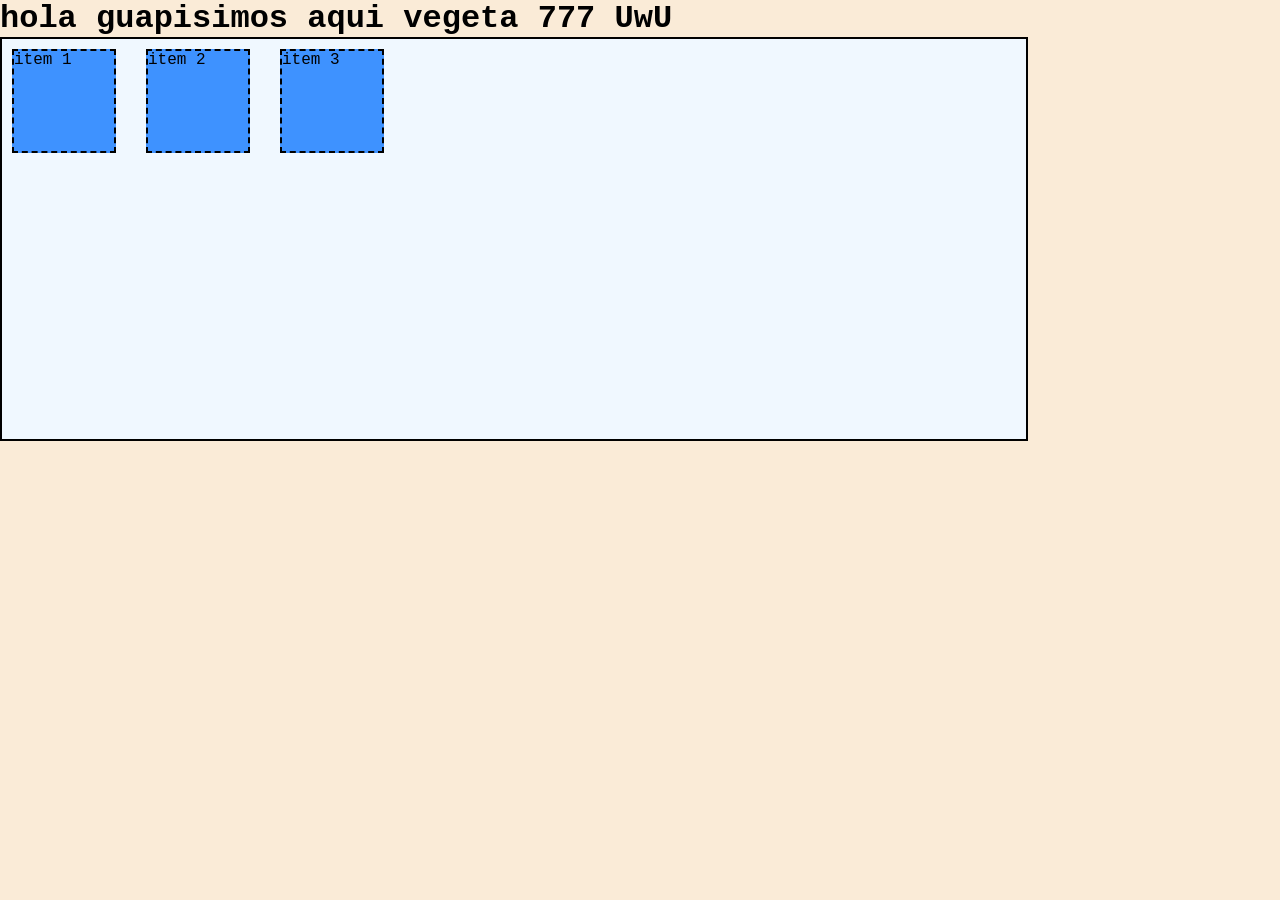
<file: flex-3407187/flex-basico/index.html>
<!DOCTYPE html>
<html lang="en">
<head>
    <meta charset="UTF-8">
    <meta name="viewport" content="width=device-width, initial-scale=1.0">
    <link rel="stylesheet" href="style.css">
    <title>Document</title>
</head>
<body>
    <h1>hola guapisimos aqui vegeta 777 UwU </h1>
    <div class="container">
        <div class="item">item 1</div>
        <div class="item">item 2</div>
        <div class="item">item 3</div>
    </div>
</body>
</html>
</file>
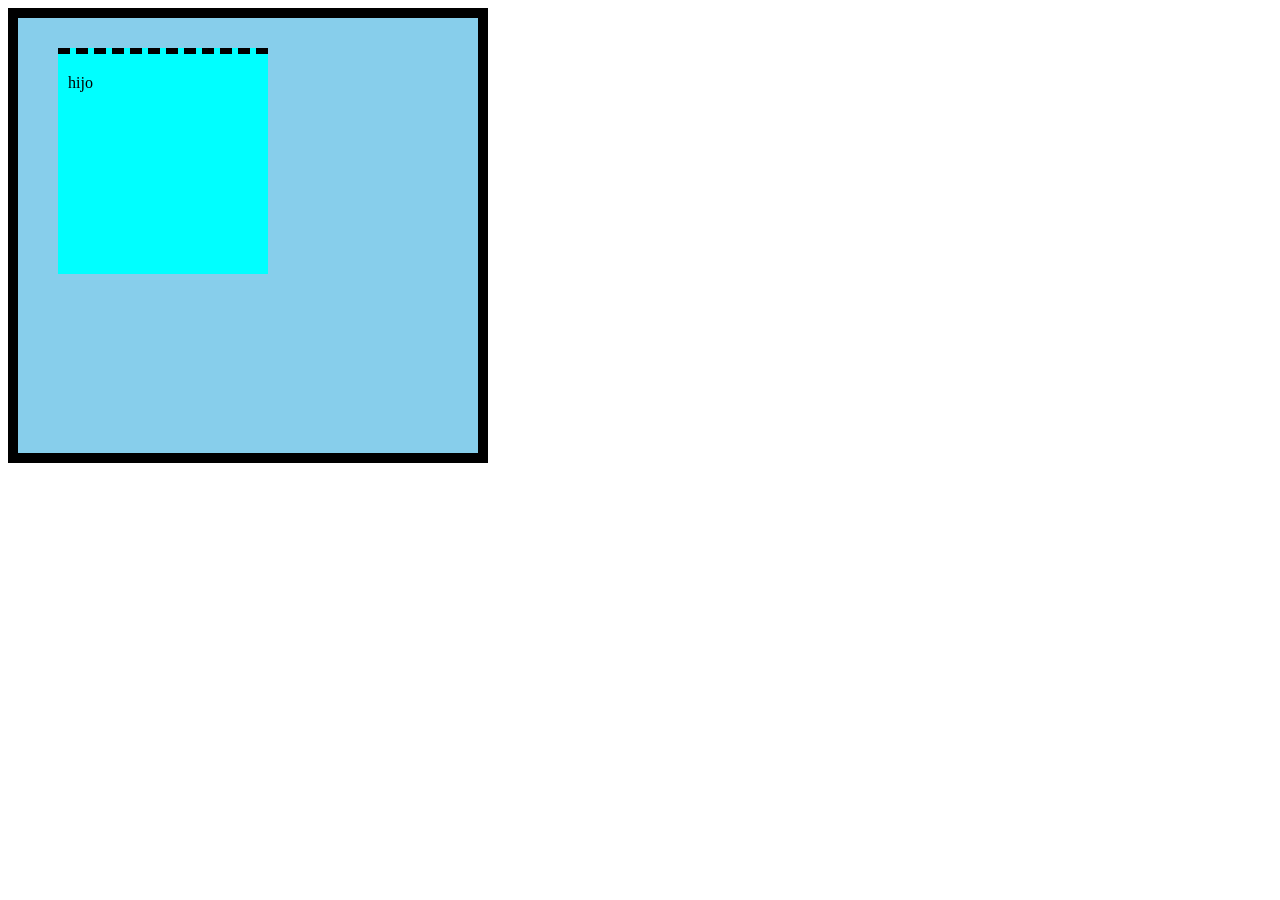
<file: HTML-SESION1-3407187/modelo-caja/index.html>
<!DOCTYPE html>
<html lang="en">
<head>
    <meta charset="UTF-8">
    <meta name="viewport" content="width=device-width, initial-scale=1.0">
    <title>Document</title>
    <style>
        .padre{
            display:block;
            background-color: skyblue;
            width: 400px;
            height: 400px;
            padding: 30px 20px 5px 40px;
            border: black 10px solid;
        }
        .hijo{
            display: block;
            background-color: aqua;
            width: 200px;
            height: 200px;
            padding-top: 20px;
            padding-left: 10px;
            border-top: black 6px dashed;
            border-right-style:dotted ;
            border-right-width:20px ;
            border-right: 50px;
        }
    </style>
</head>
<body>
    <div class="padre">
        <div class="hijo">hijo</div>
    </div>
</body>
</html>
</file>
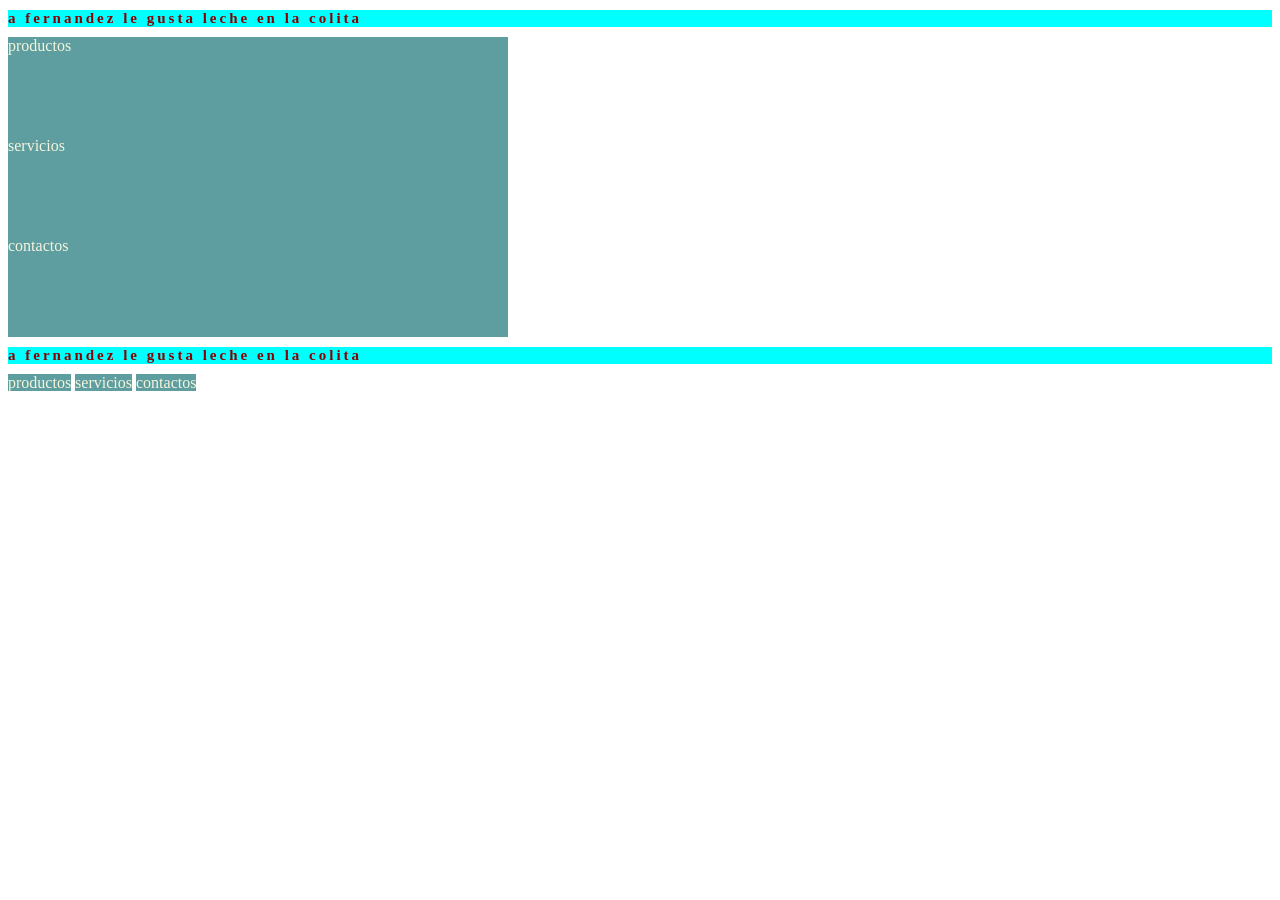
<file: HTML-SESION1-3407187/modelo-display/index.html>
<!DOCTYPE html>
<html lang="en">
<head>
    <meta charset="UTF-8">
    <meta name="viewport" content="width=, initial-scale=1.0">
    <title>Document</title>

    <style>
        .titulo{
            color: darkred;
            font-size: 15px;
            background-color: aqua;
            letter-spacing: 3px;
        }
        .menu{
            display: inline;
            background-color: cadetblue;
            color: beige;
            width: 500px;
            height: 100px;
        }
        .menu_block{
            display: block;
            background-color:cadetblue ;
            color: beige;
            width: 500px;
            height: 100px;
        }
    </style>
</head>
<body>
    <h1 class="titulo">a fernandez le gusta leche en la colita</h1>
    <div class="menu_block">productos</div>
    <div class="menu_block">servicios</div>
    <div class="menu_block">contactos</div>
    <h1 class="titulo">a fernandez le gusta leche en la colita</h1>
    <div class="menu">productos</div>
    <div class="menu">servicios</div>
    <div class="menu">contactos</div>


</body>
</html>
</file>
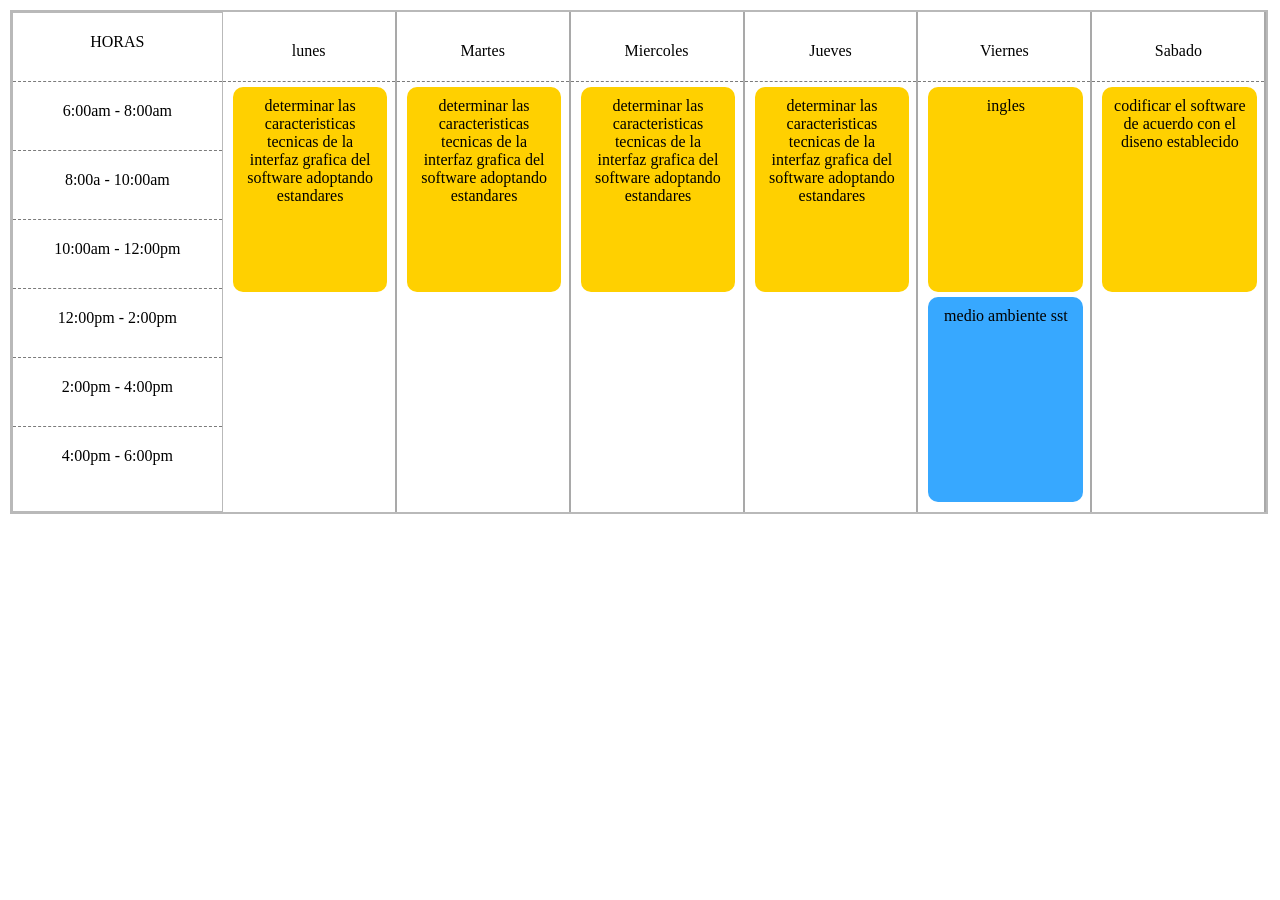
<file: flex-3407187/horario.html>
<!DOCTYPE html>
<html lang="en">
<head>
    <meta charset="UTF-8">
    <meta name="viewport" content="width=device-width, initial-scale=1.0">
    <title>Document</title>
    <link rel="stylesheet" href="horario.css">
</head>
<body>
    <div class="container">
    <div class="horas">
        <div class="hora">HORAS</div>
        <div class="hora">6:00am - 8:00am</div>
        <div class="hora">8:00a - 10:00am</div>
        <div class="hora">10:00am - 12:00pm</div>
        <div class="hora">12:00pm - 2:00pm</div>
        <div class="hora">2:00pm - 4:00pm</div>
        <div class="hora">4:00pm - 6:00pm</div>
    </div> 
    <div class="dias">
        <div class="dia">
            <div class="encabezado-dia">lunes</div>
            <div>
                <div class="manana">determinar las caracteristicas tecnicas de la 
                    interfaz grafica del software adoptando estandares
                </div>
            </div>
            <div></div>
            <div></div>
            <div> </div>
            <div></div>
        </div>
        
        <div class="dia">
            <div class="encabezado-dia">Martes</div>
            <div>
                <div class="manana">determinar las caracteristicas tecnicas de la 
                    interfaz grafica del software adoptando estandares
                </div>
            </div>
            <div></div>
            <div></div>
            <div></div>
            <div></div>
            <div></div>
        </div>
        <div class="dia">
            <div class="encabezado-dia">Miercoles</div>
            <div>
                <div class="manana">determinar las caracteristicas tecnicas de la 
                    interfaz grafica del software adoptando estandares
                </div>
            </div>
            <div></div>
            <div></div>
            <div></div>
            <div></div>
            <div></div>
        </div>
        <div class="dia">
            <div class="encabezado-dia">Jueves</div>
            <div>
                <div class="manana">determinar las caracteristicas tecnicas de la 
                    interfaz grafica del software adoptando estandares
                </div>
            </div>
            <div></div>
            <div></div>
            <div></div>
            <div></div>
            <div></div>
        </div>
        <div class="dia">
            <div class="encabezado-dia">Viernes</div>
            <div>
                <div class="manana">ingles</div>
            </div>
            <div></div>
            <div></div>
            <div><div class="mdasst">medio ambiente sst</div></div>
            <div></div>
            <div></div>
        </div>
        <div class="dia">
            <div class="encabezado-dia">Sabado</div>
            <div>
                <div class="manana">codificar el software de acuerdo 
                    con el diseno establecido</div>
            </div>
            <div></div>
            <div></div>
            <div></div>
            <div></div>
            <div></div>
        </div>
    </div>
    </div>
</body>
</html>
</file>
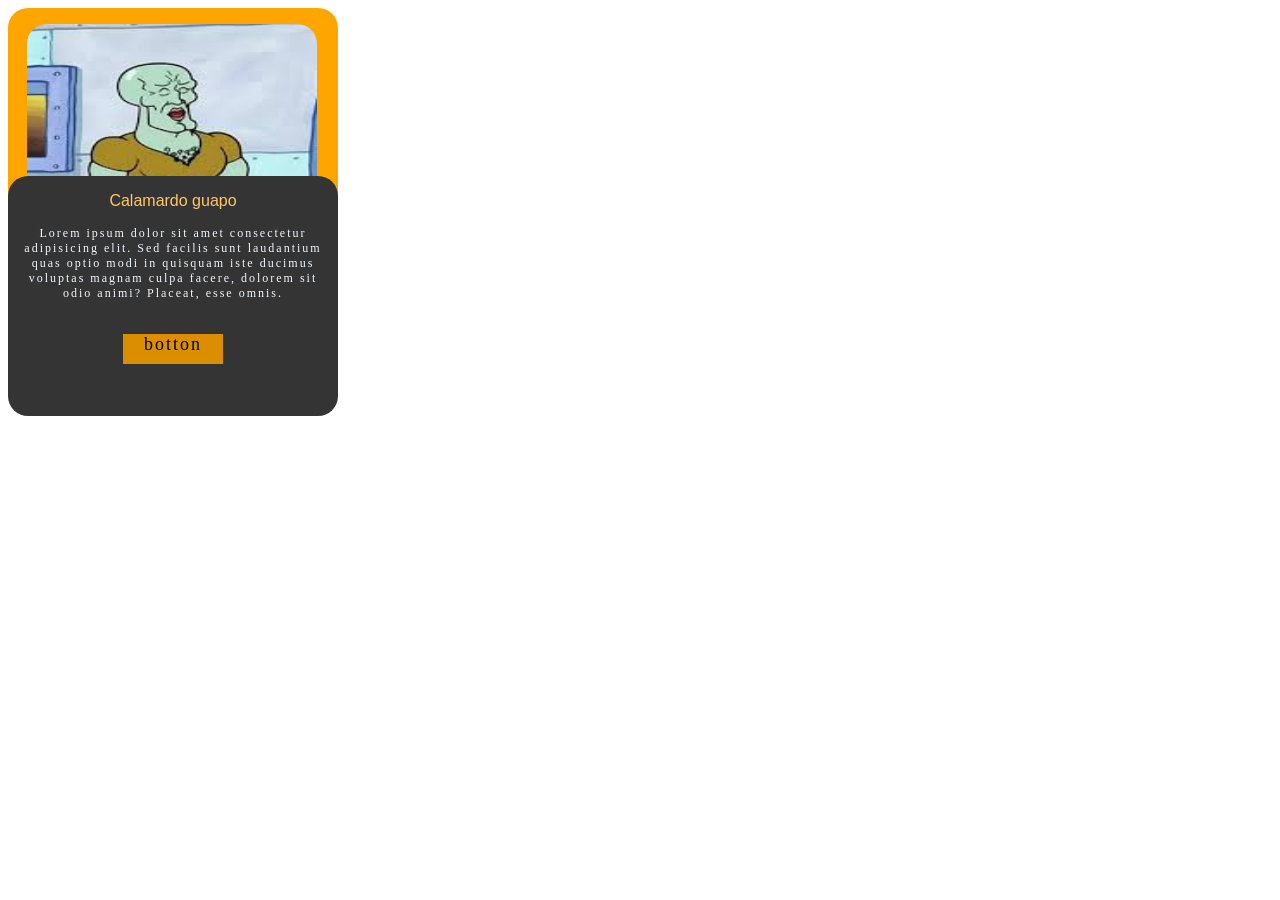
<file: HTML-SESION1-3407187/evidencias/evidencia-3.html>
<!DOCTYPE html>
<html lang="en">
<head>
    <meta charset="UTF-8">
    <meta name="viewport" content="width=device-width, initial-scale=1.0">
    <title>targeta</title>
    <style>
        .admi{
            position: relative;
            display: block;
            background-color: orange;
            width: 330px;
            height: 400PX;
   
            border-radius: 20px;
        }
        .img{
            width: 290px;
            height: 350px;

            margin: 19px;
            margin-top: 16px;
            border-radius: 20px;
        }
        .spa{
            position: absolute;
            display: block;
            background-color: rgb(52, 52, 52);
            width: 100%;
            height: 60%;
            margin-top: -67.1%;
            border-radius: 20px;
        }
        .calamardo{
            color: rgb(255, 201, 100);
            text-align: center;
            font-family:Arial, Helvetica, sans-serif;
        }
        .lorem{
            color: aliceblue;
            text-align: center;
            font-size: 12px;
            letter-spacing: 2px;
            margin: 15px;
        }
        .boton{
        
            margin: auto;
            margin-top: 10%;
            width: 100px;
            height: 30px;
            background-color: rgb(218, 142, 0);
            text-align: center;
            letter-spacing: 2px;
            font-size: 18px;
        }
    </style>
</head>
<body>
    <div class="admi">
        <img src="images.jpeg" alt="" class="img">      
        <div class="spa">
            <p class="calamardo">
                Calamardo guapo
            </p>
            <p class="lorem">Lorem ipsum dolor sit amet consectetur adipisicing elit. Sed facilis sunt 
                laudantium quas optio 
                modi in quisquam iste ducimus voluptas magnam culpa facere,
                 dolorem sit odio animi? Placeat, esse omnis.</p>
            <div class="boton">
                botton
            </div>
        </div>
    </div>
    
</body>
</html>
</file>
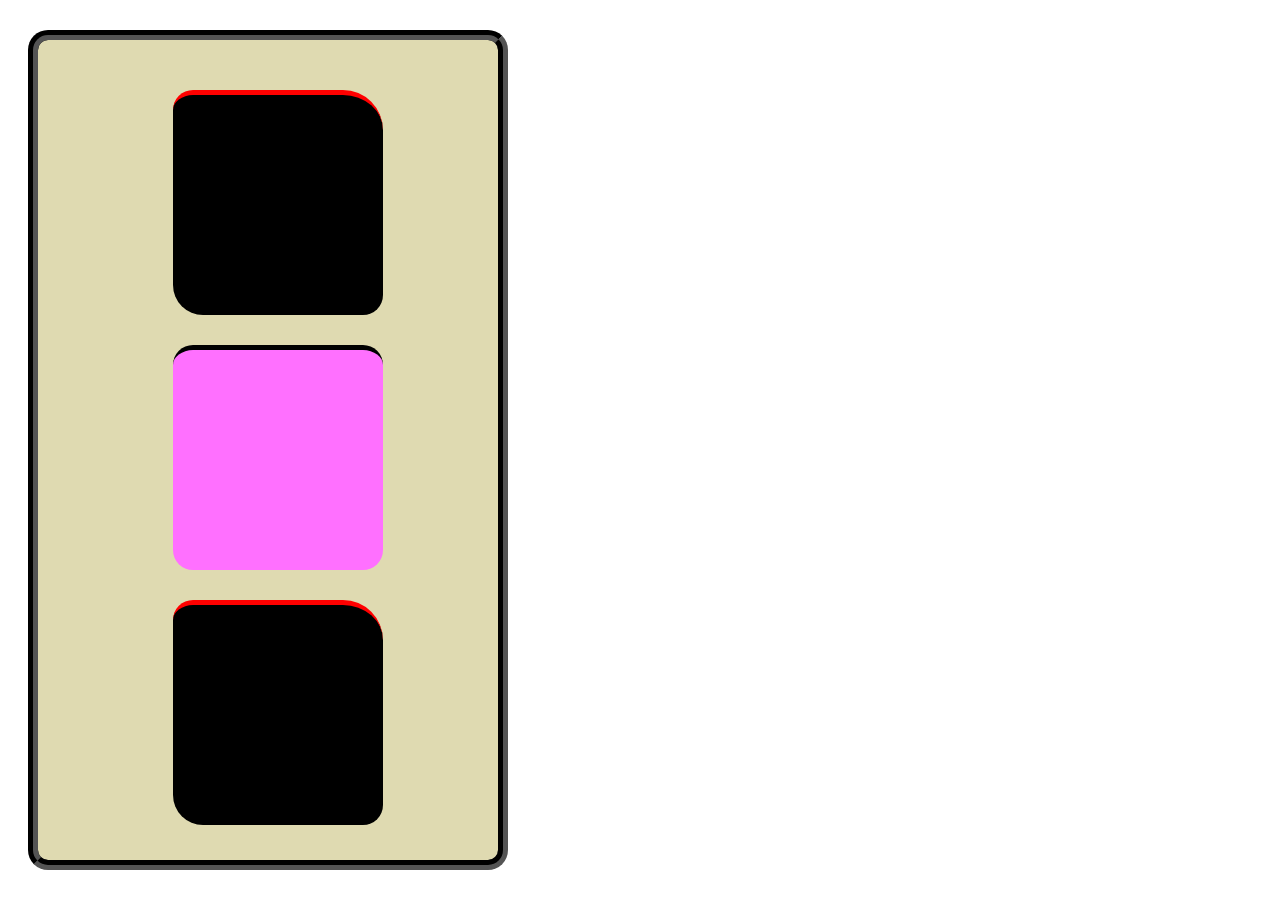
<file: HTML-SESION1-3407187/evidencias/evidencia.html>
<!DOCTYPE html>
<html lang="en">
<head>
    <meta charset="UTF-8">
    <meta name="viewport" content="width=device-width, initial-scale=1.0">
    <title>Document</title>
    <style>

        .padre{
            display:block;
            background-color: rgb(223, 218, 177);
            width: 400px;
            height: auto;
            padding: 30px 20px 5px 40px;
            border: black 10px groove;
            margin-top: 30px;
            margin-left: 20px;
            border-radius: 20px;
        }
        .hijo{
            display: block;
            background-color: rgb(0, 0, 0);
            width: 200px;
            height: 200px;
            padding-top: 20px;
            padding-left: 10px;
            border-top: rgb(255, 0, 0) 5px solid;
            border-right-style:dotted ;
            border-right-width:20px ;
            border-right: 50px;
            margin: 20px auto;
            margin-bottom: 30px;
            border-radius: 20px;
            border-bottom-left-radius: 30px;
            border-top-right-radius: 40px;


        }
        .hijo2{
            display: block;
            background-color: rgb(255, 112, 255);
            width: 200px;
            height: 200px;
            padding-top: 20px;
            padding-left: 10px;
            border-top: black 5px solid;
            border-right-style:dotted ;
            border-right-width:20px ;
            border-right: 50px;
            margin: 20px auto ;
            margin-bottom: 30px;

            border-radius: 20px;
        }
    </style>
</head>
<body>
    <div class="padre">
        <div class="hijo">hijo</div>
        <div class="hijo2"></div>
        <div class="hijo"></div>
    </div>
</body>
</html>
</file>
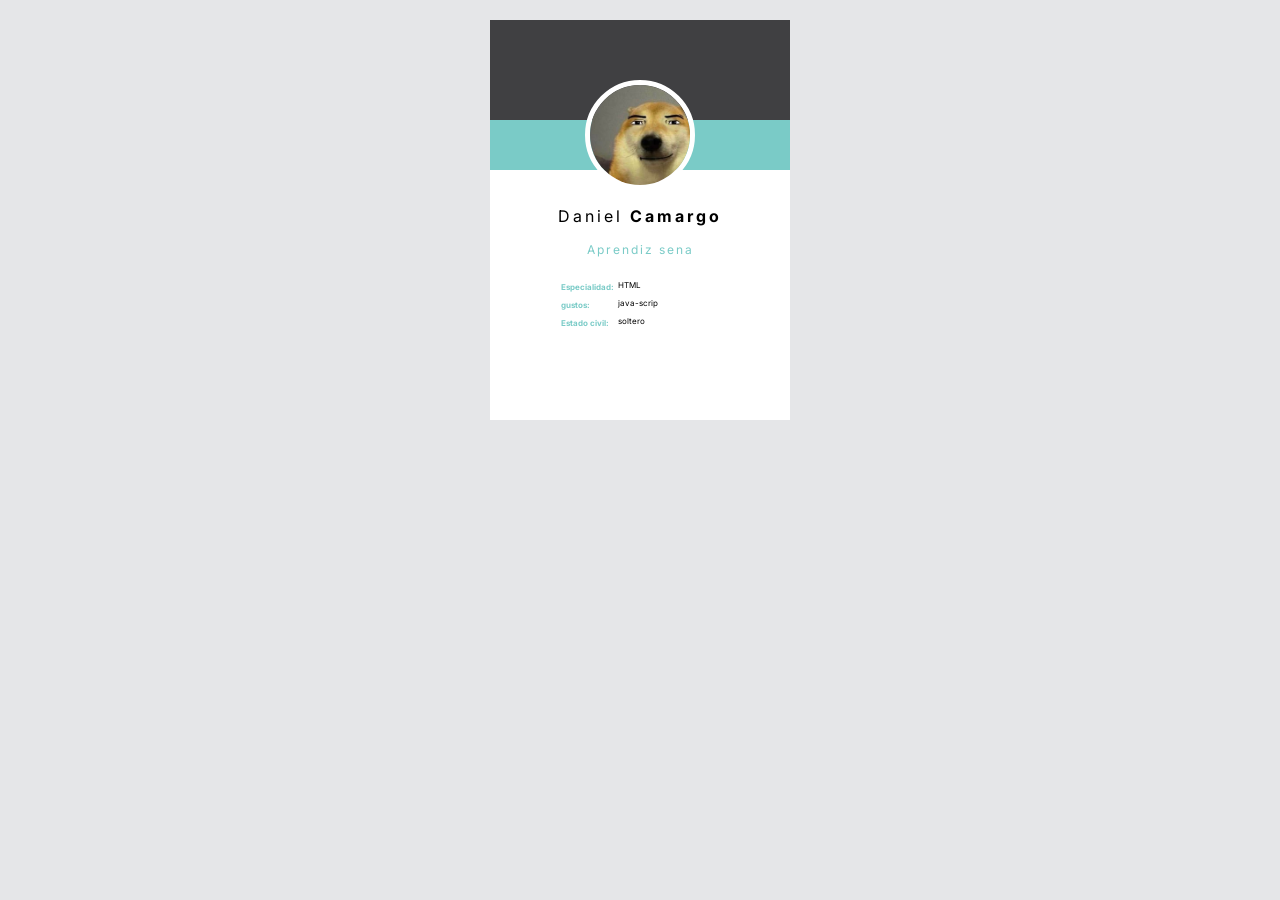
<file: HTML-SESION1-3407187/evidencias/evidencia2.html>
<!DOCTYPE html>
<html lang="en">
<head>
    <meta charset="UTF-8">
    <meta name="viewport" content="width=device-width, initial-scale=1.0">
    <title>Card Profiele</title>
    <style>
        /* declarar fuentes*/
            @font-face{
             font-family: 'Inter';  
             src: url('inter/Inter.ttf') format('truetype');
             font-style: bold;
             font-weight: 700;
             font-display: swap;  

            }
            @font-face{
             font-family: 'Inter';  
             src: url('inter/Inter.ttf') format('truetype');
             font-style: normal;
             font-weight: 400;
             font-display: swap;  

            }
        .card {
            margin: 0;
            padding: 0;
        }

        body{ 
            background-color: #e5e6e8;
            font-family: 'Inter', sans-serif;
        }
        .card {
            display: block;
            width: 300px;
            height: 400PX;
            background-color: #fff;
            margin: 20px auto;
        }

        .card__company {
            display: block;
            width: 100%;
            height: 100px;
            background-color: #404042;
        }

        .card__flag {
            display: block;
            width: auto;
            height: 50px;
            background-color: #7acbc7;
        }
        .card__imagen{
            display: block;
            width: 100px;
            height: 100px;
            border-radius: 50%;
            object-fit: cover;
            border: #fff solid 5px;
            margin-top: -90px;
            margin-left: auto;
            margin-right: auto;
        }
        .card__nombre{
            text-align: center;
            letter-spacing: 3px;
        }
        .card__nombre--negrita{
            font-weight: bold;
        }
        .card__profesion{
            text-align: center;
            color: #7acbc7;
            margin-top: 0%;
            font-size: 12px;
            letter-spacing: 2px;
        }
        .card__table{
            display: block;
            width: 55%;
            height: auto;
            margin: 20px auto;
            font-size: 8px;
        }
        .card__table--celda{
            padding-bottom: 5px;
            padding-right: 5px;
        }
        .card__table--atributo{
            font-weight: bold;
            color: #7acbc7;
        }
    </style>
</head>
<body>
    <div class="card">
        <div class="card__company"></div>
        <div class="card__flag"></div>
        <img src="../evidencias/perfil.jpg" alt="" class="card__imagen">
        <p class="card__nombre">
        Daniel <span class="card__nombre--negrita">Camargo</span>
        </p>
        <p class="card__profesion">
            Aprendiz sena
        </p>
        <table class="card__table">
            <tr>
                <td class="card__table--atributo">Especialidad:</td>
                <td class="card__table--celda">HTML</td>
            </tr>
            <tr>
                <td class="card__table--atributo">gustos:</td>
                <td class="card__table--celda">java-scrip</td>
            </tr>
            <tr>
                <td class="card__table--atributo">Estado civil:</td>
                <td class="card__table--celda">soltero</td>
            </tr>
        </table>
            </div>
    
</body>
</html>
</file>
<file: flex-3407187/flex-basico/style.css>
*{
    margin: 0;
    padding: 0;

}

body{
    background-color: antiquewhite;
    font-family: 'Courier New', Courier, monospace;
}

.container{
    display: flex;
    flex-direction: row;
    flex-wrap: wrap;
    width: 80%;
    height: 400px;
    gap: 10px;
    background-color: aliceblue;
    border: black 2px solid;
}
.item{
    width: 100px;
    height: 100px;
    background-color: rgb(62, 146, 255);
    margin: 10px;
    border: black dashed 2px;
}
</file>
<file: flex-3407187/horario.css>
*{
    margin: 0;
    padding: 0;

}

body{
    font-size: 16px;
}

.container{
    display: flex;
    flex-direction: row;
    align-items: stretch;
    margin: 10px;
    width: 98%;
    height: 500px;
    background-color: white;
    border: 2px solid rgb(185, 185, 185);
    
}

.horas{
    display: flex;
    flex-direction: column;
    border: 1px solid rgb(185, 185, 185);
    width: 20%;
}
.hora{
    display: block;
    border-top: 1px dashed rgb(123, 123, 123);
    height: 28px;
    text-align: center;
    padding: 20px;
}
.hora:first-child{
    border-top: none;
}
.materia{
    display: block;
    text-align: center;
    padding: 20px;
}
.dias{
    display: flex;
    flex-direction: row;
    width: 100%;
}
.dia{
    display: flex;
    flex-direction: column;
    width: 50%;
    border-right: 2px solid darkgray;
    flex-grow: 1;
}
.encabezado-dia{
    display: block;
    border-bottom:1px dashed rgb(123, 123, 123) ;
    height: 70px;
    text-align: center;
    padding-top: 30px;
    box-sizing: border-box;

}
.tarea{
    position: relative;
    left: 10px;
    top: 72px;
    width: 90%;
    height: 68px;
    background-color: rgb(164, 164, 164);
    border-radius: 10px;
    padding: 10px;
    box-sizing: border-box;

}
.base-datos{
    position: relative;
    left: 10px;
    top: 219px;
    width: 90%;
    height: 68px;
    background-color: rgb(164, 164, 164);
    border-radius: 10px;
    padding: 10px;
    box-sizing: border-box;
}

.manana{
    position: relative;
    left: 10px;
    top: 5px;
    width: 90%;
    height: 205px;
    text-align: center;
    background-color: rgb(255, 208, 0);
    border-radius: 10px;
    padding: 10px;
    box-sizing: border-box;

}

.mdasst{
    position: relative;
    left: 10px;
    top: 10px;
    width: 90%;
    height: 205px;
    text-align: center;
    background-color: rgb(55, 168, 255);
    border-radius: 10px;
    padding: 10px;
    box-sizing: border-box;
}
</file>
